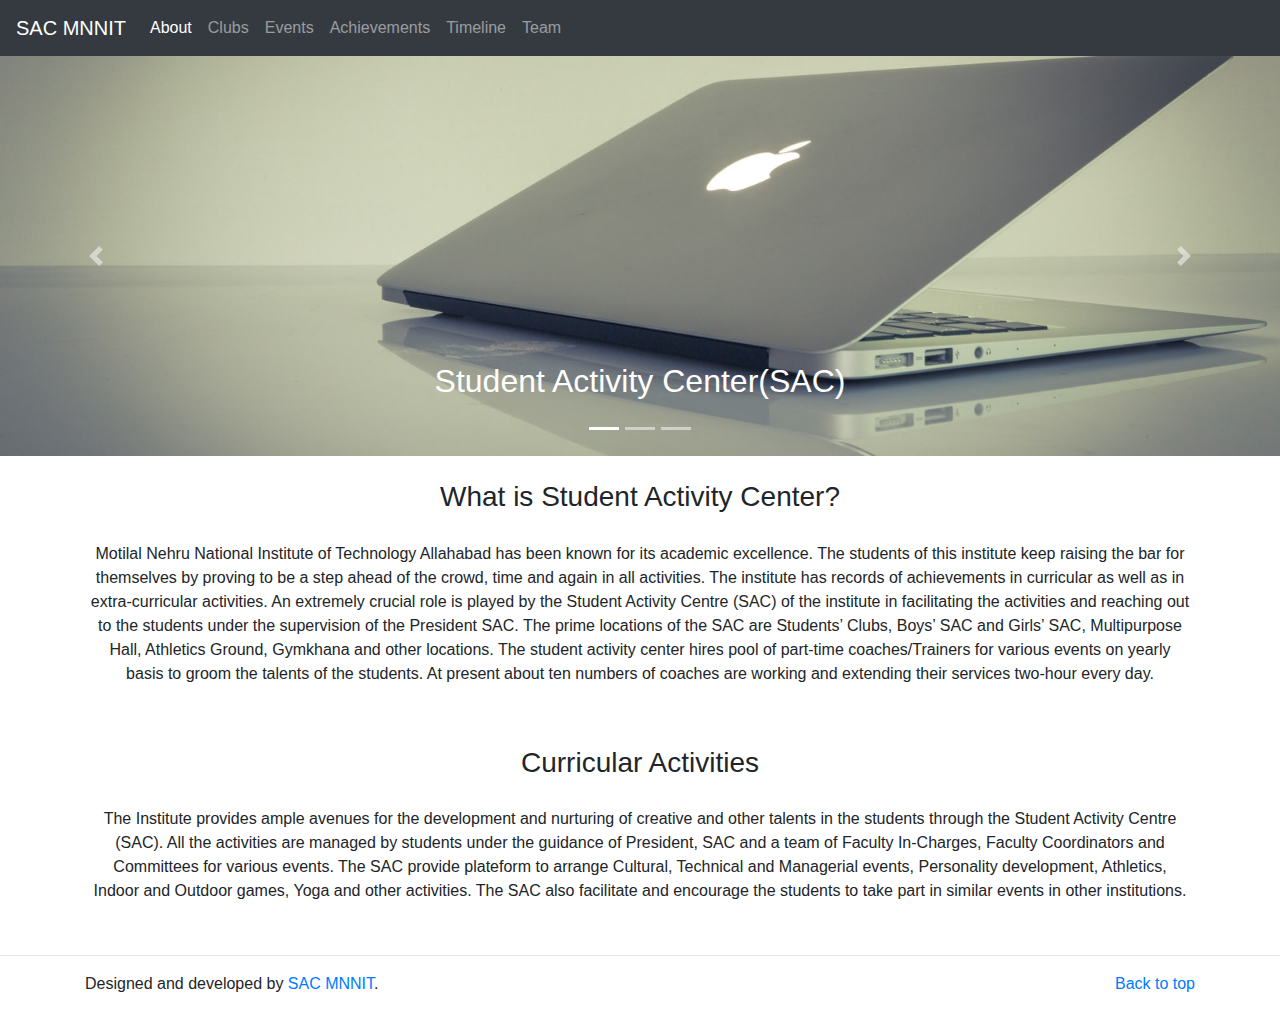
<file: index.html>
<!doctype html>
<html lang="en">

<head>
    <!-- Required meta tags -->
    <meta charset="utf-8">
    <meta name="viewport" content="width=device-width, initial-scale=1, shrink-to-fit=no">
    
    <!-- Bootstrap CSS -->
    <link rel="stylesheet" href="https://stackpath.bootstrapcdn.com/bootstrap/4.4.1/css/bootstrap.min.css"
        integrity="sha384-Vkoo8x4CGsO3+Hhxv8T/Q5PaXtkKtu6ug5TOeNV6gBiFeWPGFN9MuhOf23Q9Ifjh" crossorigin="anonymous">

    <title>SAC MNNIT</title>
</head>

<body>
    <nav class="navbar navbar-expand-lg navbar-dark bg-dark">
        <a class="navbar-brand" href="http://www.mnnit.ac.in/">SAC MNNIT</a>
        <button class="navbar-toggler" type="button" data-toggle="collapse" data-target="#navbarSupportedContent"
            aria-controls="navbarSupportedContent" aria-expanded="false" aria-label="Toggle navigation">
            <span class="navbar-toggler-icon"></span>
        </button>

        <div class="collapse navbar-collapse" id="navbarSupportedContent">
            <ul class="navbar-nav mr-auto">
                <li class="nav-item">
                    <a class="nav-link active" href="#">About</a>
                </li>
                <li class="nav-item">
                    <a class="nav-link" href="pages/clubs.html">Clubs</a>
                </li>
                <li class="nav-item">
                  <a class="nav-link" href="pages/events.html">Events</a>
                </li>
                <li class="nav-item">
                  <a class="nav-link" href="pages/achievements.html">Achievements</a>
                </li>
                <li class="nav-item">
                  <a class="nav-link" href="pages/timeline.html">Timeline</a>
                </li>
                <li class="nav-item">
                  <a class="nav-link" href="pages/team.html">Team</a>
                </li>
            </ul>
        </div>
    </nav>

    <div id="carouselExampleCaptions" class="carousel slide carousel-fade" data-ride="carousel">
        <ol class="carousel-indicators">
            <li data-target="#carouselExampleCaptions" data-slide-to="0" class="active"></li>
            <li data-target="#carouselExampleCaptions" data-slide-to="1"></li>
            <li data-target="#carouselExampleCaptions" data-slide-to="2"></li>
        </ol>
        <div class="carousel-inner">
            <div class="carousel-item active">
                <img src="images/1.jpg" class="d-block w-100" alt="...">
                <div class="carousel-caption d-none d-md-block">
                    <h2>Student Activity Center(SAC)</h2>
                    <p></p>
                </div>
            </div>
            <div class="carousel-item">
                <img src="images/2.jpg" class="d-block w-100" alt="...">
                <div class="carousel-caption d-none d-md-block">
                    <h2>Student Activity Center(SAC)</h2>
                </div>
            </div>
            <div class="carousel-item">
                <img src="images/3.jpg" class="d-block w-100" alt="...">
                <div class="carousel-caption d-none d-md-block">
                    <h2>Student Activity Center(SAC)</h2>
                </div>
            </div>
        </div>
        <a class="carousel-control-prev" href="#carouselExampleCaptions" role="button" data-slide="prev">
            <span class="carousel-control-prev-icon" aria-hidden="true"></span>
            <span class="sr-only">Previous</span>
        </a>
        <a class="carousel-control-next" href="#carouselExampleCaptions" role="button" data-slide="next">
            <span class="carousel-control-next-icon" aria-hidden="true"></span>
            <span class="sr-only">Next</span>
        </a>
    </div>

    <br>

    <div class="container" style="text-align: center;">
      <div class="row">
        <div class="col"><h3>What is Student Activity Center?</h3></div>
      </div>
    </div>
    <div class="container" style="text-align: center;">
      <div class="row">
    <p style="padding: 20px;">Motilal Nehru National Institute of Technology 
      Allahabad has been known for its academic 
      excellence. The students of this institute keep 
      raising the bar for themselves by proving to be a 
      step ahead of the crowd, time and again in all 
      activities. The institute has records of achievements 
      in curricular as well as in extra-curricular activities. 
      An extremely crucial role is played by the Student 
      Activity Centre (SAC) of the institute in facilitating 
      the activities and reaching out to the students under 
      the supervision of the President SAC. The prime 
      locations of the SAC are Students’ Clubs, Boys’ 
      SAC and Girls’ SAC, Multipurpose Hall, Athletics 
      Ground, Gymkhana and other locations. The 
      student activity center hires pool of part-time 
      coaches/Trainers for various events on yearly basis
      to groom the talents of the students. At present 
      about ten numbers of coaches are working and 
      extending their services two-hour every day.</p>
    </div>
  </div>

  <br>

  <div class="container" style="text-align: center;">
    <div class="row">
      <div class="col"><h3>Curricular Activities</h3></div>
    </div>
  </div>
  <div class="container" style="text-align: center;">
    <div class="row">
  <p style="padding: 20px;">The Institute provides ample avenues for the 
    development and nurturing of creative and other 
    talents in the students through the Student Activity 
    Centre (SAC). All the activities are managed by 
    students under the guidance of President, SAC and 
    a team of Faculty In-Charges, Faculty Coordinators 
    and Committees for various events. The SAC 
    provide plateform to arrange Cultural, Technical 
    and Managerial events, Personality development, 
    Athletics, Indoor and Outdoor games, Yoga and 
    other activities. The SAC also facilitate and 
    encourage the students to take part in similar 
    events in other institutions.</p>
  </div>
</div>

  <hr>

    <!-- Footer starts here -->
    <footer class="container">
        <p class="float-right"><a href="#">Back to top</a></p>
        <p>Designed and developed by <a href="http://www.mnnit.ac.in/">SAC MNNIT</a>.</p>
      </footer>

    <!-- Optional JavaScript -->
    <!-- jQuery first, then Popper.js, then Bootstrap JS -->
    <script src="https://code.jquery.com/jquery-3.4.1.slim.min.js"
        integrity="sha384-J6qa4849blE2+poT4WnyKhv5vZF5SrPo0iEjwBvKU7imGFAV0wwj1yYfoRSJoZ+n"
        crossorigin="anonymous"></script>
    <script src="https://cdn.jsdelivr.net/npm/popper.js@1.16.0/dist/umd/popper.min.js"
        integrity="sha384-Q6E9RHvbIyZFJoft+2mJbHaEWldlvI9IOYy5n3zV9zzTtmI3UksdQRVvoxMfooAo"
        crossorigin="anonymous"></script>
    <script src="https://stackpath.bootstrapcdn.com/bootstrap/4.4.1/js/bootstrap.min.js"
        integrity="sha384-wfSDF2E50Y2D1uUdj0O3uMBJnjuUD4Ih7YwaYd1iqfktj0Uod8GCExl3Og8ifwB6"
        crossorigin="anonymous"></script>
</body>

</html>
</file>
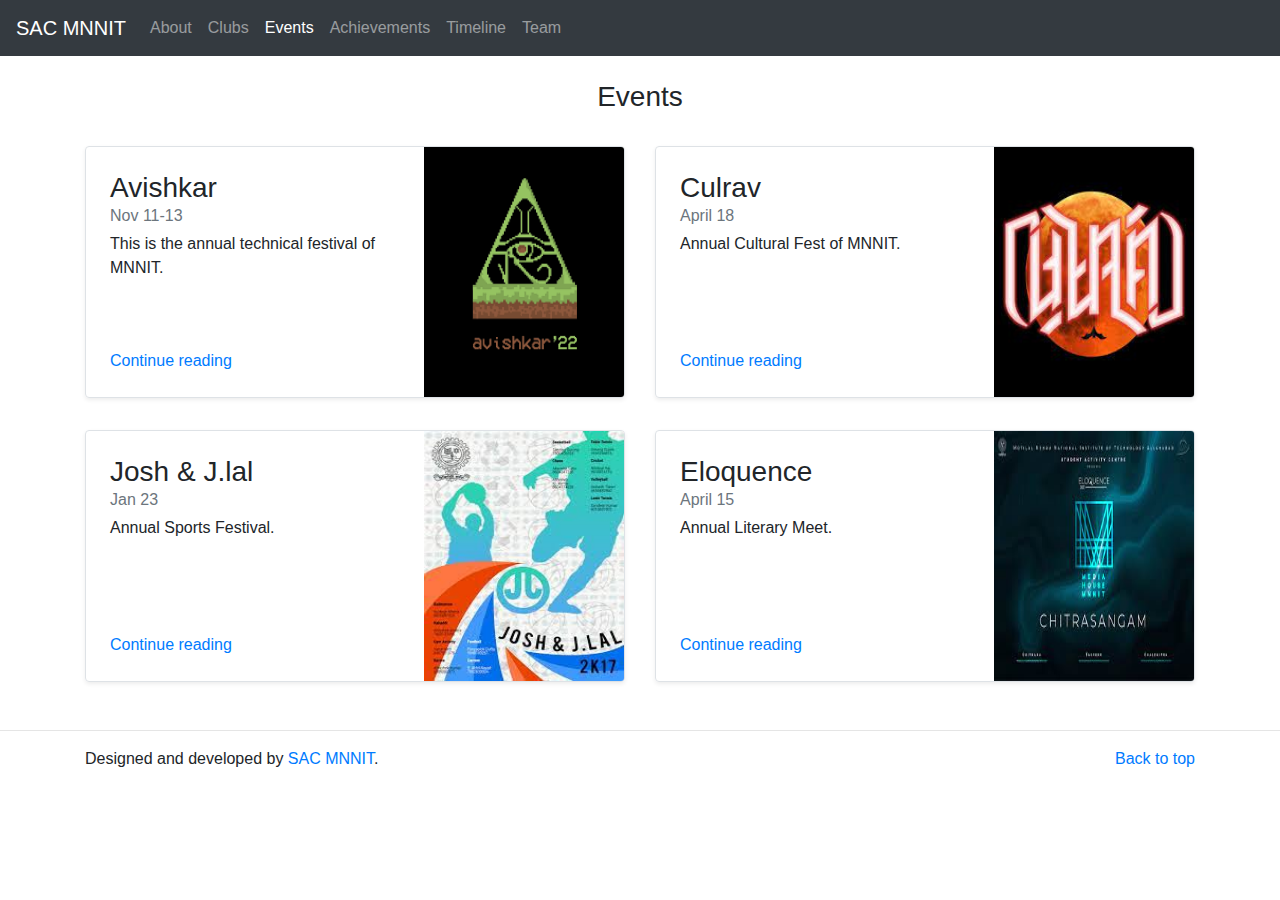
<file: events.html>
<!doctype html>
<html lang="en">

<head>
    <!-- Required meta tags -->
    <meta charset="utf-8">
    <meta name="viewport" content="width=device-width, initial-scale=1, shrink-to-fit=no">
    <meta name="description" content="Welcome to iCoder. A blog for coding enthusiasts">
    
    <!-- Bootstrap CSS -->
    <link rel="stylesheet" href="https://stackpath.bootstrapcdn.com/bootstrap/4.4.1/css/bootstrap.min.css"
        integrity="sha384-Vkoo8x4CGsO3+Hhxv8T/Q5PaXtkKtu6ug5TOeNV6gBiFeWPGFN9MuhOf23Q9Ifjh" crossorigin="anonymous">

    <title>SAC MNNIT</title>
</head>

<body>
    <nav class="navbar navbar-expand-lg navbar-dark bg-dark">
        <a class="navbar-brand" href="http://www.mnnit.ac.in/">SAC MNNIT</a>
        <button class="navbar-toggler" type="button" data-toggle="collapse" data-target="#navbarSupportedContent"
            aria-controls="navbarSupportedContent" aria-expanded="false" aria-label="Toggle navigation">
            <span class="navbar-toggler-icon"></span>
        </button>

        <div class="collapse navbar-collapse" id="navbarSupportedContent">
            <ul class="navbar-nav mr-auto">
                <li class="nav-item">
                    <a class="nav-link" href="index.html">About</a>
                </li>
                <li class="nav-item">
                    <a class="nav-link" href="#">Clubs</a>
                </li>
                <li class="nav-item">
                  <a class="nav-link active" href="#">Events</a>
                </li>
                <li class="nav-item">
                  <a class="nav-link" href="#">Achievements</a>
                </li>
                <li class="nav-item">
                  <a class="nav-link" href="timeline.html">Timeline</a>
                </li>
                <li class="nav-item">
                  <a class="nav-link" href="team.html">Team</a>
                </li>
            </ul>
        </div>
    </nav>

    <br>

<!-- Events Here -->
<div class="container" style="text-align: center;">
  <div class="row">
    <div class="col"><h3>Events</h3></div>
  </div>
</div>
<div class="container my-4">
  <div class="row mb-2">
      <div class="col-md-6">
        <div class="row no-gutters border rounded overflow-hidden flex-md-row mb-4 shadow-sm h-md-250 position-relative">
          <div class="col p-4 d-flex flex-column position-static">
            <!-- <strong class="d-inline-block mb-2 text-primary">World</strong> -->
            <h3 class="mb-0">Avishkar</h3>
            <div class="mb-1 text-muted">Nov 11-13</div>
            <p class="card-text mb-auto">This is the annual technical festival of MNNIT.</p>
            <a href="#" class="stretched-link">Continue reading</a>
          </div>
          <div class="col-auto d-none d-lg-block">
            <img class="bd-placeholder-img" width="200" height="250" src="avishkar.png" alt="">
          </div>
        </div>
      </div>
      <div class="col-md-6">
        <div class="row no-gutters border rounded overflow-hidden flex-md-row mb-4 shadow-sm h-md-250 position-relative">
          <div class="col p-4 d-flex flex-column position-static">
            <!-- <strong class="d-inline-block mb-2 text-success">Design</strong> -->
            <h3 class="mb-0">Culrav</h3>
            <div class="mb-1 text-muted">April 18</div>
            <p class="mb-auto">Annual Cultural Fest of MNNIT.</p>
            <a href="#" class="stretched-link">Continue reading</a>
          </div>
          <div class="col-auto d-none d-lg-block">
              <img class="bd-placeholder-img" width="200" height="250" src="culrav.jfif" alt="">

          </div>
        </div>
      </div>
    </div>
  <div class="row mb-2">
      <div class="col-md-6">
        <div class="row no-gutters border rounded overflow-hidden flex-md-row mb-4 shadow-sm h-md-250 position-relative">
          <div class="col p-4 d-flex flex-column position-static">
            <!-- <strong class="d-inline-block mb-2 text-danger">FrontEnd</strong> -->
            <h3 class="mb-0">Josh & J.lal</h3>
            <div class="mb-1 text-muted">Jan 23</div>
            <p class="card-text mb-auto">Annual Sports Festival.</p>
            <a href="#" class="stretched-link">Continue reading</a>
          </div>
          <div class="col-auto d-none d-lg-block">
            <img class="bd-placeholder-img" width="200" height="250" src="josh.jfif" alt="">
          </div>
        </div>
      </div>
      <div class="col-md-6">
        <div class="row no-gutters border rounded overflow-hidden flex-md-row mb-4 shadow-sm h-md-250 position-relative">
          <div class="col p-4 d-flex flex-column position-static">
            <!-- <strong class="d-inline-block mb-2 text-warning">Python</strong> -->
            <h3 class="mb-0">Eloquence</h3>
            <div class="mb-1 text-muted">April 15</div>
            <p class="mb-auto">Annual Literary Meet.</p>
            <a href="#" class="stretched-link">Continue reading</a>
          </div>
          <div class="col-auto d-none d-lg-block">
              <img class="bd-placeholder-img" width="200" height="250" src="eloquence.jfif" alt="">

          </div>
        </div>
      </div>
    </div>
</div>

  <hr>

    <!-- Footer starts here -->
    <footer class="container">
        <p class="float-right"><a href="#">Back to top</a></p>
        <p>Designed and developed by <a href="http://www.mnnit.ac.in/">SAC MNNIT</a>.</p>
      </footer>

    <!-- Optional JavaScript -->
    <!-- jQuery first, then Popper.js, then Bootstrap JS -->
    <script src="https://code.jquery.com/jquery-3.4.1.slim.min.js"
        integrity="sha384-J6qa4849blE2+poT4WnyKhv5vZF5SrPo0iEjwBvKU7imGFAV0wwj1yYfoRSJoZ+n"
        crossorigin="anonymous"></script>
    <script src="https://cdn.jsdelivr.net/npm/popper.js@1.16.0/dist/umd/popper.min.js"
        integrity="sha384-Q6E9RHvbIyZFJoft+2mJbHaEWldlvI9IOYy5n3zV9zzTtmI3UksdQRVvoxMfooAo"
        crossorigin="anonymous"></script>
    <script src="https://stackpath.bootstrapcdn.com/bootstrap/4.4.1/js/bootstrap.min.js"
        integrity="sha384-wfSDF2E50Y2D1uUdj0O3uMBJnjuUD4Ih7YwaYd1iqfktj0Uod8GCExl3Og8ifwB6"
        crossorigin="anonymous"></script>
</body>

</html>
</file>
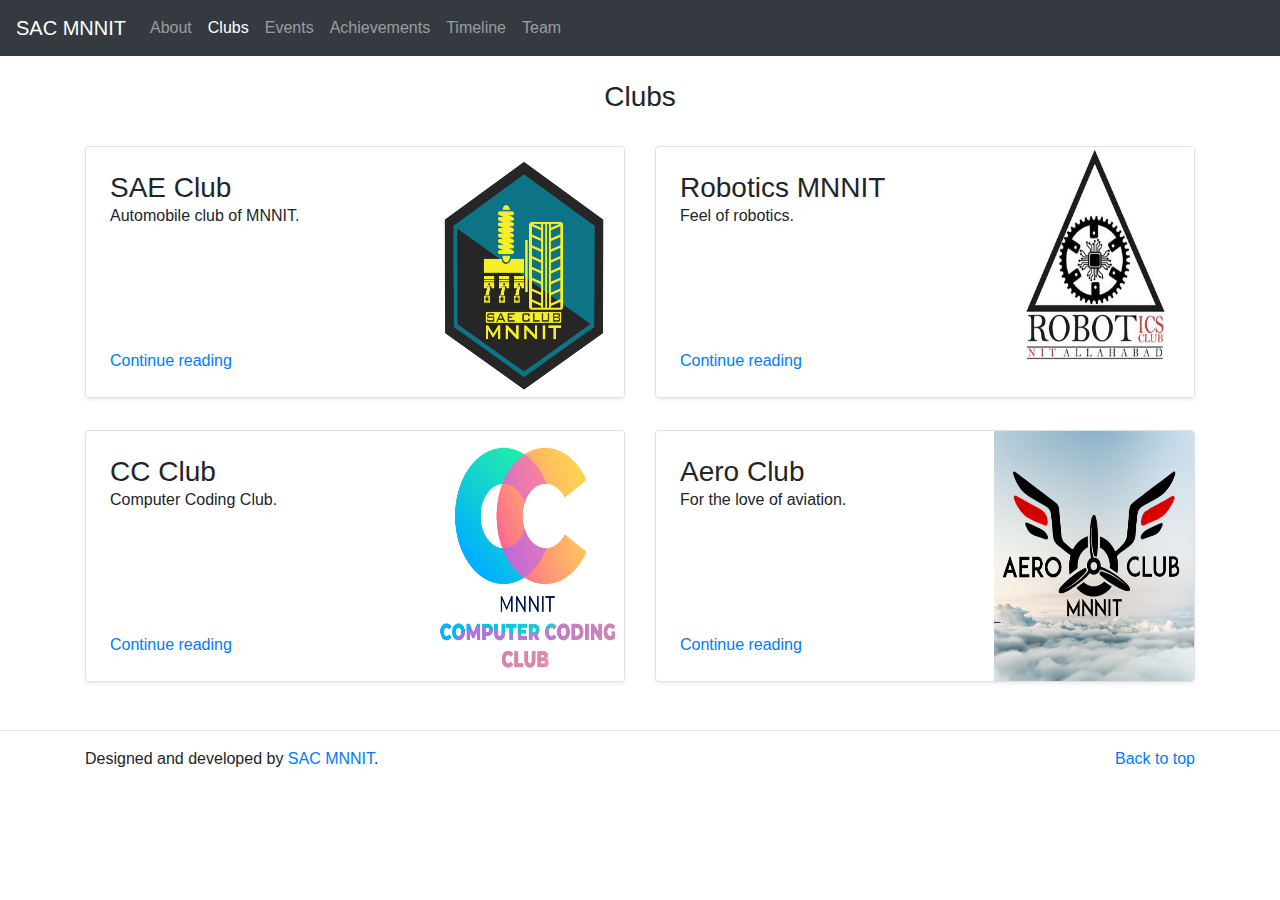
<file: pages/clubs.html>
<!doctype html>
<html lang="en">

<head>
    <!-- Required meta tags -->
    <meta charset="utf-8">
    <meta name="viewport" content="width=device-width, initial-scale=1, shrink-to-fit=no">
    
    <!-- Bootstrap CSS -->
    <link rel="stylesheet" href="https://stackpath.bootstrapcdn.com/bootstrap/4.4.1/css/bootstrap.min.css"
        integrity="sha384-Vkoo8x4CGsO3+Hhxv8T/Q5PaXtkKtu6ug5TOeNV6gBiFeWPGFN9MuhOf23Q9Ifjh" crossorigin="anonymous">

    <title>SAC MNNIT</title>

    <link href="/images/favicon.ico" rel="shortcut icon"/>
</head>

<body>
    <nav class="navbar navbar-expand-lg navbar-dark bg-dark">
        <a class="navbar-brand" href="http://www.mnnit.ac.in/">SAC MNNIT</a>
        <button class="navbar-toggler" type="button" data-toggle="collapse" data-target="#navbarSupportedContent"
            aria-controls="navbarSupportedContent" aria-expanded="false" aria-label="Toggle navigation">
            <span class="navbar-toggler-icon"></span>
        </button>

        <div class="collapse navbar-collapse" id="navbarSupportedContent">
            <ul class="navbar-nav mr-auto">
                <li class="nav-item">
                    <a class="nav-link" href="../index.html">About</a>
                </li>
                <li class="nav-item">
                    <a class="nav-link active" href="#">Clubs</a>
                </li>
                <li class="nav-item">
                  <a class="nav-link" href="events.html">Events</a>
                </li>
                <li class="nav-item">
                  <a class="nav-link" href="achievements.html">Achievements</a>
                </li>
                <li class="nav-item">
                  <a class="nav-link" href="timeline.html">Timeline</a>
                </li>
                <li class="nav-item">
                  <a class="nav-link" href="team.html">Team</a>
                </li>
            </ul>
        </div>
    </nav>

    <br>

<!-- Events Here -->
<div class="container" style="text-align: center;">
  <div class="row">
    <div class="col"><h3>Clubs</h3></div>
  </div>
</div>
<div class="container my-4">
  <div class="row mb-2">
      <div class="col-md-6">
        <div class="row no-gutters border rounded overflow-hidden flex-md-row mb-4 shadow-sm h-md-250 position-relative">
          <div class="col p-4 d-flex flex-column position-static">
            <!-- <strong class="d-inline-block mb-2 text-primary">World</strong> -->
            <h3 class="mb-0">SAE Club</h3>
            <!-- <div class="mb-1 text-muted">Nov 11-13</div> -->
            <p class="card-text mb-auto">Automobile club of MNNIT.</p>
            <a href="#" class="stretched-link">Continue reading</a>
          </div>
          <div class="col-auto d-none d-lg-block">
            <img class="bd-placeholder-img" width="200" height="250" src="../images/sae.png" alt="">
          </div>
        </div>
      </div>
      <div class="col-md-6">
        <div class="row no-gutters border rounded overflow-hidden flex-md-row mb-4 shadow-sm h-md-250 position-relative">
          <div class="col p-4 d-flex flex-column position-static">
            <!-- <strong class="d-inline-block mb-2 text-success">Design</strong> -->
            <h3 class="mb-0">Robotics MNNIT</h3>
            <!-- <div class="mb-1 text-muted">April 18</div> -->
            <p class="mb-auto">Feel of robotics.</p>
            <a href="#" class="stretched-link">Continue reading</a>
          </div>
          <div class="col-auto d-none d-lg-block">
              <img class="bd-placeholder-img" width="200" height="250" src="../images/robotics.jpg" alt="">

          </div>
        </div>
      </div>
    </div>
  <div class="row mb-2">
      <div class="col-md-6">
        <div class="row no-gutters border rounded overflow-hidden flex-md-row mb-4 shadow-sm h-md-250 position-relative">
          <div class="col p-4 d-flex flex-column position-static">
            <!-- <strong class="d-inline-block mb-2 text-danger">FrontEnd</strong> -->
            <h3 class="mb-0">CC Club</h3>
            <!-- <div class="mb-1 text-muted">Jan 23</div> -->
            <p class="card-text mb-auto">Computer Coding Club.</p>
            <a href="#" class="stretched-link">Continue reading</a>
          </div>
          <div class="col-auto d-none d-lg-block">
            <img class="bd-placeholder-img" width="200" height="250" src="../images/cc.png" alt="">
          </div>
        </div>
      </div>
      <div class="col-md-6">
        <div class="row no-gutters border rounded overflow-hidden flex-md-row mb-4 shadow-sm h-md-250 position-relative">
          <div class="col p-4 d-flex flex-column position-static">
            <!-- <strong class="d-inline-block mb-2 text-warning">Python</strong> -->
            <h3 class="mb-0">Aero Club</h3>
            <!-- <div class="mb-1 text-muted">April 15</div> -->
            <p class="mb-auto">For the love of aviation.</p>
            <a href="#" class="stretched-link">Continue reading</a>
          </div>
          <div class="col-auto d-none d-lg-block">
              <img class="bd-placeholder-img" width="200" height="250" src="../images/aero.jpg" alt="">

          </div>
        </div>
      </div>
    </div>
</div>

  <hr>

    <!-- Footer starts here -->
    <footer class="container">
        <p class="float-right"><a href="#">Back to top</a></p>
        <p>Designed and developed by <a href="http://www.mnnit.ac.in/">SAC MNNIT</a>.</p>
      </footer>

    <!-- Optional JavaScript -->
    <!-- jQuery first, then Popper.js, then Bootstrap JS -->
    <script src="https://code.jquery.com/jquery-3.4.1.slim.min.js"
        integrity="sha384-J6qa4849blE2+poT4WnyKhv5vZF5SrPo0iEjwBvKU7imGFAV0wwj1yYfoRSJoZ+n"
        crossorigin="anonymous"></script>
    <script src="https://cdn.jsdelivr.net/npm/popper.js@1.16.0/dist/umd/popper.min.js"
        integrity="sha384-Q6E9RHvbIyZFJoft+2mJbHaEWldlvI9IOYy5n3zV9zzTtmI3UksdQRVvoxMfooAo"
        crossorigin="anonymous"></script>
    <script src="https://stackpath.bootstrapcdn.com/bootstrap/4.4.1/js/bootstrap.min.js"
        integrity="sha384-wfSDF2E50Y2D1uUdj0O3uMBJnjuUD4Ih7YwaYd1iqfktj0Uod8GCExl3Og8ifwB6"
        crossorigin="anonymous"></script>
</body>

</html>
</file>
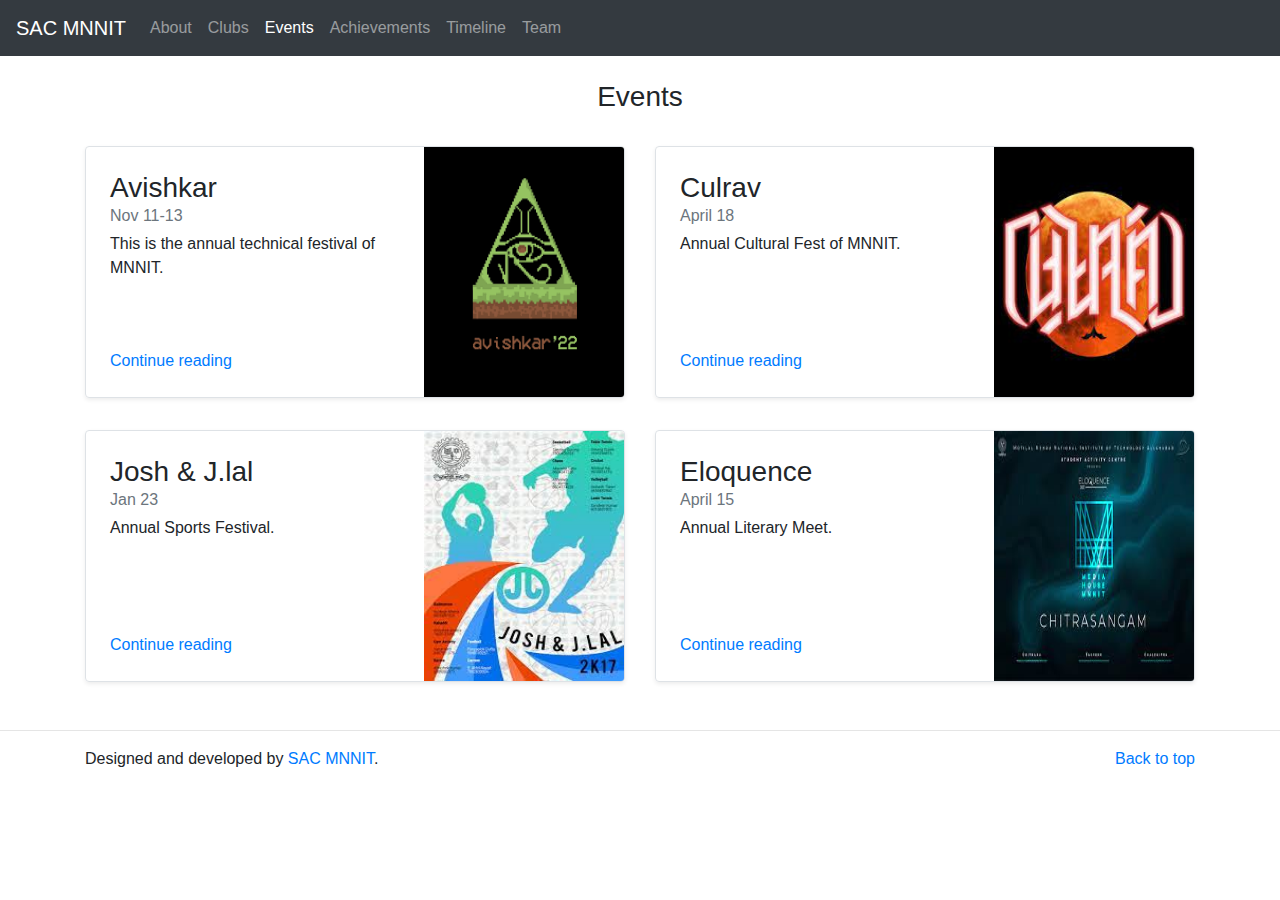
<file: pages/events.html>
<!doctype html>
<html lang="en">

<head>
    <!-- Required meta tags -->
    <meta charset="utf-8">
    <meta name="viewport" content="width=device-width, initial-scale=1, shrink-to-fit=no">
    
    <!-- Bootstrap CSS -->
    <link rel="stylesheet" href="https://stackpath.bootstrapcdn.com/bootstrap/4.4.1/css/bootstrap.min.css"
        integrity="sha384-Vkoo8x4CGsO3+Hhxv8T/Q5PaXtkKtu6ug5TOeNV6gBiFeWPGFN9MuhOf23Q9Ifjh" crossorigin="anonymous">

    <title>SAC MNNIT</title>

    <link href="/images/favicon.ico" rel="shortcut icon"/>
</head>

<body>
    <nav class="navbar navbar-expand-lg navbar-dark bg-dark">
        <a class="navbar-brand" href="http://www.mnnit.ac.in/">SAC MNNIT</a>
        <button class="navbar-toggler" type="button" data-toggle="collapse" data-target="#navbarSupportedContent"
            aria-controls="navbarSupportedContent" aria-expanded="false" aria-label="Toggle navigation">
            <span class="navbar-toggler-icon"></span>
        </button>

        <div class="collapse navbar-collapse" id="navbarSupportedContent">
            <ul class="navbar-nav mr-auto">
                <li class="nav-item">
                    <a class="nav-link" href="../index.html">About</a>
                </li>
                <li class="nav-item">
                    <a class="nav-link" href="clubs.html">Clubs</a>
                </li>
                <li class="nav-item">
                  <a class="nav-link active" href="#">Events</a>
                </li>
                <li class="nav-item">
                  <a class="nav-link" href="achievements.html">Achievements</a>
                </li>
                <li class="nav-item">
                  <a class="nav-link" href="timeline.html">Timeline</a>
                </li>
                <li class="nav-item">
                  <a class="nav-link" href="team.html">Team</a>
                </li>
            </ul>
        </div>
    </nav>

    <br>

<!-- Events Here -->
<div class="container" style="text-align: center;">
  <div class="row">
    <div class="col"><h3>Events</h3></div>
  </div>
</div>
<div class="container my-4">
  <div class="row mb-2">
      <div class="col-md-6">
        <div class="row no-gutters border rounded overflow-hidden flex-md-row mb-4 shadow-sm h-md-250 position-relative">
          <div class="col p-4 d-flex flex-column position-static">
            <!-- <strong class="d-inline-block mb-2 text-primary">World</strong> -->
            <h3 class="mb-0">Avishkar</h3>
            <div class="mb-1 text-muted">Nov 11-13</div>
            <p class="card-text mb-auto">This is the annual technical festival of MNNIT.</p>
            <a href="#" class="stretched-link">Continue reading</a>
          </div>
          <div class="col-auto d-none d-lg-block">
            <img class="bd-placeholder-img" width="200" height="250" src="../images/avishkar.png" alt="">
          </div>
        </div>
      </div>
      <div class="col-md-6">
        <div class="row no-gutters border rounded overflow-hidden flex-md-row mb-4 shadow-sm h-md-250 position-relative">
          <div class="col p-4 d-flex flex-column position-static">
            <!-- <strong class="d-inline-block mb-2 text-success">Design</strong> -->
            <h3 class="mb-0">Culrav</h3>
            <div class="mb-1 text-muted">April 18</div>
            <p class="mb-auto">Annual Cultural Fest of MNNIT.</p>
            <a href="#" class="stretched-link">Continue reading</a>
          </div>
          <div class="col-auto d-none d-lg-block">
              <img class="bd-placeholder-img" width="200" height="250" src="../images/culrav.jfif" alt="">

          </div>
        </div>
      </div>
    </div>
  <div class="row mb-2">
      <div class="col-md-6">
        <div class="row no-gutters border rounded overflow-hidden flex-md-row mb-4 shadow-sm h-md-250 position-relative">
          <div class="col p-4 d-flex flex-column position-static">
            <!-- <strong class="d-inline-block mb-2 text-danger">FrontEnd</strong> -->
            <h3 class="mb-0">Josh & J.lal</h3>
            <div class="mb-1 text-muted">Jan 23</div>
            <p class="card-text mb-auto">Annual Sports Festival.</p>
            <a href="#" class="stretched-link">Continue reading</a>
          </div>
          <div class="col-auto d-none d-lg-block">
            <img class="bd-placeholder-img" width="200" height="250" src="../images/josh.jfif" alt="">
          </div>
        </div>
      </div>
      <div class="col-md-6">
        <div class="row no-gutters border rounded overflow-hidden flex-md-row mb-4 shadow-sm h-md-250 position-relative">
          <div class="col p-4 d-flex flex-column position-static">
            <!-- <strong class="d-inline-block mb-2 text-warning">Python</strong> -->
            <h3 class="mb-0">Eloquence</h3>
            <div class="mb-1 text-muted">April 15</div>
            <p class="mb-auto">Annual Literary Meet.</p>
            <a href="#" class="stretched-link">Continue reading</a>
          </div>
          <div class="col-auto d-none d-lg-block">
              <img class="bd-placeholder-img" width="200" height="250" src="../images/eloquence.jfif" alt="">

          </div>
        </div>
      </div>
    </div>
</div>

  <hr>

    <!-- Footer starts here -->
    <footer class="container">
        <p class="float-right"><a href="#">Back to top</a></p>
        <p>Designed and developed by <a href="http://www.mnnit.ac.in/">SAC MNNIT</a>.</p>
      </footer>

    <!-- Optional JavaScript -->
    <!-- jQuery first, then Popper.js, then Bootstrap JS -->
    <script src="https://code.jquery.com/jquery-3.4.1.slim.min.js"
        integrity="sha384-J6qa4849blE2+poT4WnyKhv5vZF5SrPo0iEjwBvKU7imGFAV0wwj1yYfoRSJoZ+n"
        crossorigin="anonymous"></script>
    <script src="https://cdn.jsdelivr.net/npm/popper.js@1.16.0/dist/umd/popper.min.js"
        integrity="sha384-Q6E9RHvbIyZFJoft+2mJbHaEWldlvI9IOYy5n3zV9zzTtmI3UksdQRVvoxMfooAo"
        crossorigin="anonymous"></script>
    <script src="https://stackpath.bootstrapcdn.com/bootstrap/4.4.1/js/bootstrap.min.js"
        integrity="sha384-wfSDF2E50Y2D1uUdj0O3uMBJnjuUD4Ih7YwaYd1iqfktj0Uod8GCExl3Og8ifwB6"
        crossorigin="anonymous"></script>
</body>

</html>
</file>
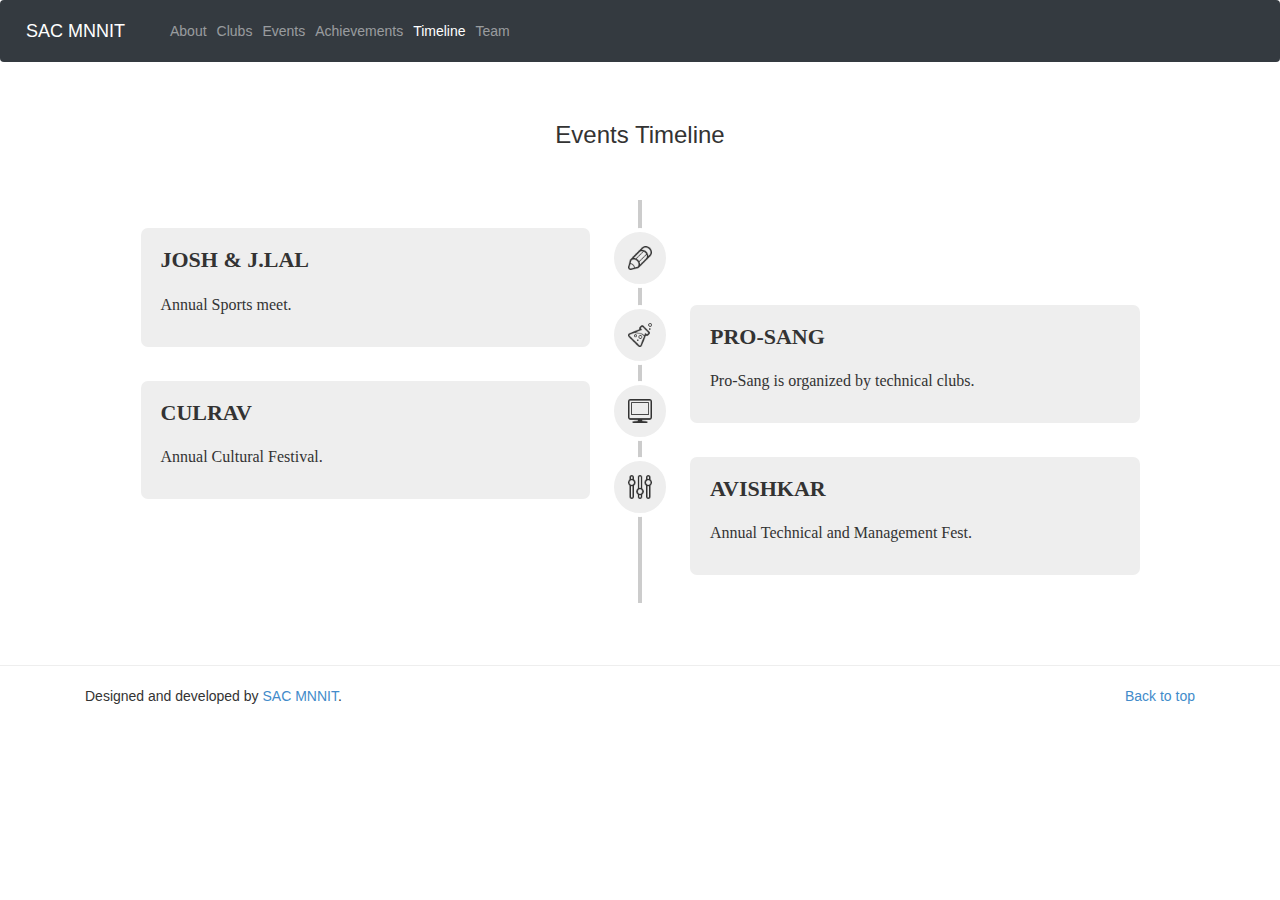
<file: pages/timeline.html>
<!doctype html>
<html lang="en">

<head>
    <!-- Required meta tags -->
    <meta charset="utf-8">
    <meta name="viewport" content="width=device-width, initial-scale=1, shrink-to-fit=no">
    
    <!-- Bootstrap CSS -->
    <link rel="stylesheet" href="https://stackpath.bootstrapcdn.com/bootstrap/4.4.1/css/bootstrap.min.css"
        integrity="sha384-Vkoo8x4CGsO3+Hhxv8T/Q5PaXtkKtu6ug5TOeNV6gBiFeWPGFN9MuhOf23Q9Ifjh" crossorigin="anonymous">
    
        <link rel="stylesheet" type="text/css" href="../css/bootstrap.min.css">
        <link rel="stylesheet" type="text/css" href="../css/timeline-style.css">

    <title>SAC MNNIT</title>
</head>

<body>
    <nav class="navbar navbar-expand-lg navbar-dark bg-dark">
        <a class="navbar-brand" href="http://www.mnnit.ac.in/">SAC MNNIT</a>
        <button class="navbar-toggler" type="button" data-toggle="collapse" data-target="#navbarSupportedContent"
            aria-controls="navbarSupportedContent" aria-expanded="false" aria-label="Toggle navigation">
            <span class="navbar-toggler-icon"></span>
        </button>

        <div class="collapse navbar-collapse" id="navbarSupportedContent">
            <ul class="navbar-nav mr-auto">
                <li class="nav-item">
                    <a class="nav-link" href="../index.html">About</a>
                </li>
                <li class="nav-item">
                    <a class="nav-link" href="clubs.html">Clubs</a>
                </li>
                <li class="nav-item">
                  <a class="nav-link" href="events.html">Events</a>
                </li>
                <li class="nav-item">
                  <a class="nav-link" href="achievements.html">Achievements</a>
                </li>
                <li class="nav-item">
                  <a class="nav-link active" href="#">Timeline</a>
                </li>
                <li class="nav-item">
                  <a class="nav-link" href="team.html">Team</a>
                </li>
            </ul>
        </div>
    </nav>

    <br>

    <!-- timeline -->
<div id="first-section1">
    <div class="container">
        <div class="row" style="text-align: center;">
            <div class="col"><h3>Events Timeline</h3></div>
        </div>
        <div class="row">
            <div class="col-md-12">
                <section id="cd-timeline" class="cd-container">
                    <div class="cd-timeline-block">
                        <div class="cd-timeline-img cd-picture">
                            <img src="../images/first-icon.png" alt="Picture">
                        </div>

                        <div class="cd-timeline-content service-box-content">
                            <h2>Josh & J.lal</h2>
                            <p>Annual Sports meet.</p>
                        </div>
                    </div>

                    <div class="cd-timeline-block">
                        <div class="cd-timeline-img cd-movie">
                            <img src="../images/second-icon.png" alt="Picture">
                        </div>

                        <div class="cd-timeline-content service-box-content">
                            <h2>Pro-Sang</h2>
                            <p>Pro-Sang is organized by technical clubs.</p>
                        </div>
                    </div>

                    <div class="cd-timeline-block">
                        <div class="cd-timeline-img cd-icon">
                            <img src="../images/third-icon.png" alt="Picture">
                        </div>

                        <div class="cd-timeline-content service-box-content">
                            <h2>Culrav</h2>
                            <p>Annual Cultural Festival.</p>
                        </div>
                    </div> 

                    <div class="cd-timeline-block">
                        <div class="cd-timeline-img cd-location">
                            <img src="../images/fourth-icon.png" alt="Picture">
                        </div>

                        <div class="cd-timeline-content service-box-content">
                            <h2>Avishkar</h2>
                            <p>Annual Technical and Management Fest.</p>
                        </div>
                    </div>
                </section>
            </div>
        </div>
    </div>
</div>

  <hr>

    <!-- Footer starts here -->
    <footer class="container">
        <p class="float-right"><a href="#">Back to top</a></p>
        <p>Designed and developed by <a href="http://www.mnnit.ac.in/">SAC MNNIT</a>.</p>
      </footer>

    <!-- Optional JavaScript -->
    <!-- jQuery first, then Popper.js, then Bootstrap JS -->
    <script src="https://code.jquery.com/jquery-3.4.1.slim.min.js"
        integrity="sha384-J6qa4849blE2+poT4WnyKhv5vZF5SrPo0iEjwBvKU7imGFAV0wwj1yYfoRSJoZ+n"
        crossorigin="anonymous"></script>
    <script src="https://cdn.jsdelivr.net/npm/popper.js@1.16.0/dist/umd/popper.min.js"
        integrity="sha384-Q6E9RHvbIyZFJoft+2mJbHaEWldlvI9IOYy5n3zV9zzTtmI3UksdQRVvoxMfooAo"
        crossorigin="anonymous"></script>
    <script src="https://stackpath.bootstrapcdn.com/bootstrap/4.4.1/js/bootstrap.min.js"
        integrity="sha384-wfSDF2E50Y2D1uUdj0O3uMBJnjuUD4Ih7YwaYd1iqfktj0Uod8GCExl3Og8ifwB6"
        crossorigin="anonymous"></script>
</body>

</html>
</file>
<file: css/timeline-style.css>
/* @import url(http://fonts.googleapis.com/css?family=Raleway:400,300,500,600,700,800,900);

@import url(http://fonts.googleapis.com/css?family=Roboto+Slab:400,700,300,100);

@import url(http://fonts.googleapis.com/css?family=Dosis:200,300,400,500,600,700,800); */

html {
    box-sizing: border-box;
}

*, *:before, *:after {
    box-sizing: inherit;
}

.blue {
	color:#06F;
	font-weight:normal;
}

.green {
	color:#0A0;
	font-weight:normal;
}

#top {
    margin-top: -50px;
}

.navbar-default {
    background-color: #98d361;
    border-color: transparent;
}

.navbar-brand p {
    font-family: 'Dosis';
    font-size: 32px;
    font-weight: 600;
    color: #fff;
    text-transform: uppercase;
}

.navbar-brand em {
    font-size: 26px;
    font-style: normal;
}

.nav .navbar-nav {
    text-align: center;
}

.navbar-right a {
    font-family: 'Dosis';
    font-size: 16px;
    color: #eaffd6 !important;
    text-transform: uppercase;
    ;
  padding: 0;
    line-height: 50px;
    position: relative;
    z-index: 211;
    -webkit-transition: all 350ms ease-in-out;
    -moz-transition: all 350ms ease-in-out;
    -o-transition: all 350ms ease-in-out;
    transition: all 350ms ease-in-out;
}

.navbar-right a:hover {
  /*background-color: #fff !important;*/
  /*color: #8bc655 !important;*/;
}

.navbar-right li {
    height: 50px;
    position: relative;
    z-index: 210;
}

.navbar-right li span {
    position: absolute;
    width: 0;
    height: 100%;
    background-color: #fff;
    -webkit-transition: all 250ms ease-in-out;
    -moz-transition: all 250ms ease-in-out;
    -o-transition: all 250ms ease-in-out;
    transition: all 250ms ease-in-out;
    top: 0;
    left: 0;
    z-index: 200;
}

.navbar-right li:hover span {
    width: 100%;
}

.navbar-right li:hover a {
    color: #7cb14a !important;
}

#big-banner {
    background-image: url(../images/big-image.jpg);
	background-position: center;
    background-size: cover;
    margin-top: 50px;
    width: 100%;
    height: 550px;
    background-repeat: no-repeat;
}

#big-banner .main-icons {
    text-align: center;
    margin-top: 180px;
}

#big-banner .main-icons li {
    list-style: none;
    display: inline-block;
    margin-right: 90px;
}

#big-banner .main-icons i {
    font-size: 72px;
    color: #fff;
    display: block;
    padding-bottom: 20px;
}

#big-banner .main-icons i:hover {
    color: #8bc655 !important;
}

#big-banner .main-icons a {
    display: block;
    font-family: 'Dosis';
    font-size: 22px;
    color: #fff;
    text-decoration: none;
    font-weight: 600;
    text-transform: uppercase;
    margin-top: 40px;
}

.heading {
    border-bottom: 4px solid #98d361;
    border-top: 4px solid #98d361;
    width: 100%;
    padding-top: 40px;
    padding-bottom: 40px;
}

/* .heading h2 {
    font-family: 'Dosis';
    font-size: 32px;
    text-transform: uppercase;
    text-align: center;
    padding-top: 10px;
    margin-bottom: 30px;
} */

.triangle {
    margin-left: 45%;
    width: 0;
    height: 0;
    border-left: 60px solid transparent;
    border-right: 60px solid transparent;
    border-top: 45px solid #98d361;
}

.cd-container {
    width: 90%;
    max-width: 1170px;
    margin: 0 auto;
}

.cd-container::after {
    content: '';
    display: table;
    clear: both;
}

#cd-timeline, #cd-timeline-2 {
    position: relative;
    padding: 2em 0;
    margin-top: 2em;
    margin-bottom: 2em;
}

#cd-timeline::before, #cd-timeline-2::before {
    content: '';
    position: absolute;
    top: 0;
    left: 18px;
    height: 100%;
    width: 4px;
    background: #ccc;
}

@media only screen and (min-width: 1170px) {
    #cd-timeline, #cd-timeline-2 {
        margin-top: 3em;
        margin-bottom: 3em;
    }

    #cd-timeline::before, #cd-timeline-2::before {
        left: 50%;
        margin-left: -2px;
    }
}

.cd-timeline-block {
    position: relative;
    margin: 2em 0;
}

.cd-timeline-block:after {
    content: "";
    display: table;
    clear: both;
}

.cd-timeline-block:first-child {
    margin-top: 0;
}

.cd-timeline-block:last-child {
    margin-bottom: 0;
}

@media only screen and (min-width: 1170px) {
    .cd-timeline-block {
        margin: -3em 0;
    }
	
	#cd-timeline-2 .cd-timeline-block {
        margin: -12em 0;
    }
	
	#cd-timeline-2 .cd-timeline-block:first-child {
        margin-top: 0;
    }
	
	#cd-timeline-2 .cd-timeline-block:last-child {
        margin-bottom: 0;
    }

    .cd-timeline-block:first-child {
        margin-top: 0;
    }

    .cd-timeline-block:last-child {
        margin-bottom: 0;
    }
}

.cd-container .projects {
    margin-left: 40px;
}

.cd-timeline-img {
    position: absolute;
    top: 0;
    left: 0;
    width: 40px;
    height: 40px;
    border-radius: 50%;
    border: 4px solid #fff;
    background-color: #eee;
}

.cd-timeline-img img {
    display: block;
    width: 24px;
    height: 24px;
    position: relative;
    left: 50%;
    top: 50%;
    margin-left: -12px;
    margin-top: -12px;
}

.cd-timeline-img:hover {
    background-color: #98d361;
    cursor: pointer;
}

@media only screen and (min-width: 1170px) {
    .cd-timeline-img {
        width: 60px;
        height: 60px;
        left: 50%;
        margin-left: -30px;
    /* Force Hardware Acceleration in WebKit */
        -webkit-transform: translateZ(0);
        -webkit-backface-visibility: hidden;
    }

    .cssanimations .cd-timeline-img.is-hidden {
        visibility: hidden;
    }

    .cssanimations .cd-timeline-img.bounce-in {
        visibility: visible;
        -webkit-animation: cd-bounce-1 0.6s;
        -moz-animation: cd-bounce-1 0.6s;
        animation: cd-bounce-1 0.6s;
    }
}

@-webkit-keyframes cd-bounce-1 {
    0% {
        opacity: 0;
        -webkit-transform: scale(0.5);
    }

    60% {
        opacity: 1;
        -webkit-transform: scale(1.2);
    }

    100% {
        -webkit-transform: scale(1);
    }
}

@-moz-keyframes cd-bounce-1 {
    0% {
        opacity: 0;
        -moz-transform: scale(0.5);
    }

    60% {
        opacity: 1;
        -moz-transform: scale(1.2);
    }

    100% {
        -moz-transform: scale(1);
    }
}

@keyframes cd-bounce-1 {
    0% {
        opacity: 0;
        -webkit-transform: scale(0.5);
        -moz-transform: scale(0.5);
        -ms-transform: scale(0.5);
        -o-transform: scale(0.5);
        transform: scale(0.5);
    }

    60% {
        opacity: 1;
        -webkit-transform: scale(1.2);
        -moz-transform: scale(1.2);
        -ms-transform: scale(1.2);
        -o-transform: scale(1.2);
        transform: scale(1.2);
    }

    100% {
        -webkit-transform: scale(1);
        -moz-transform: scale(1);
        -ms-transform: scale(1);
        -o-transform: scale(1);
        transform: scale(1);
    }
}

.cd-container .projects {
    position: relative;
    float: left;
    background-color: transparent !important;
}

.cd-timeline-content {
    position: relative;
    margin-left: 60px;
    background-color: #eee;
    border-radius: 0.50em;
}

.cd-timeline-content:after {
    content: "";
    display: table;
    clear: both;
}

.cd-timeline-content h2 {
    font-family: 'Dosis';
    font-size: 22px !important;
    font-weight: 600;
    color: #333;
    margin-top: 0;
    padding-bottom: 10px;
    text-transform: uppercase;
}

.cd-timeline-content .cd-read-more, .cd-timeline-content .cd-date {
    display: inline-block;
}

.cd-timeline-content p {
    font-family: 'Dosis';
    font-size: 16px !important;
    color: #333;
    line-height: 24px;
}

.projects img {
    border: 4px solid #eee;
    max-width: 100%;
}

.project-content {
    position: absolute;
    z-index: 999;
    background-color: #eee;
    opacity: 0.9;
    top: 0;
    left: 0;
    width: 100%;
}

.project-content h2 {
    padding-top: 15px;
    padding-left: 15px;
    padding-right: 15px;
    padding-bottom: 10px;
}

.project-content span {
    font-family: 'Dosis';
    font-size: 12px;
    text-transform: uppercase;
    color: #777;
    margin-left: 15px;
    margin-top: -15px;
    padding-bottom: 10px;
    display: block;
}

.cd-timeline-content::before {
    content: '';
    position: absolute;
    top: 16px;
    right: 100%;
    height: 0;
    width: 0;
    border: 7px solid transparent;
    border-right: 7px solid white;
}

@media only screen and (min-width: 768px) {
}

@media only screen and (min-width: 1170px) {
  
    .projects img {
        border: 4px solid #eee;
        max-width: 100%;
    }

    .cd-timeline-content {
        margin-left: 0;
        width: 45%;
    }

    .cd-timeline-content::before {
        display: none;
    }

    .cd-timeline-block:nth-child(even) .cd-timeline-content {
        float: right;
    }

    .cd-timeline-block:nth-child(even) .cd-timeline-content::before {
        top: 24px;
        left: auto;
        right: 100%;
        border-color: transparent;
        border-right-color: white;
    }

    .cd-timeline-block:nth-child(even) .cd-timeline-content .cd-read-more {
        float: right;
    }

    .cd-timeline-block:nth-child(even) .cd-timeline-content .cd-date {
        left: auto;
        right: 122%;
        text-align: right;
    }

    .cssanimations .cd-timeline-content.is-hidden {
        visibility: hidden;
    }

    .cssanimations .cd-timeline-content.bounce-in {
        visibility: visible;
        -webkit-animation: cd-bounce-2 0.6s;
        -moz-animation: cd-bounce-2 0.6s;
        animation: cd-bounce-2 0.6s;
    }
}

@media only screen and (min-width: 1170px) {
  /* inverse bounce effect on even content blocks */
    .cssanimations .cd-timeline-block:nth-child(even) .cd-timeline-content.bounce-in {
        -webkit-animation: cd-bounce-2-inverse 0.6s;
        -moz-animation: cd-bounce-2-inverse 0.6s;
        animation: cd-bounce-2-inverse 0.6s;
    }
}

@-webkit-keyframes cd-bounce-2 {
    0% {
        opacity: 0;
        -webkit-transform: translateX(-100px);
    }

    60% {
        opacity: 1;
        -webkit-transform: translateX(20px);
    }

    100% {
        -webkit-transform: translateX(0);
    }
}

@-moz-keyframes cd-bounce-2 {
    0% {
        opacity: 0;
        -moz-transform: translateX(-100px);
    }

    60% {
        opacity: 1;
        -moz-transform: translateX(20px);
    }

    100% {
        -moz-transform: translateX(0);
    }
}

@keyframes cd-bounce-2 {
    0% {
        opacity: 0;
        -webkit-transform: translateX(-100px);
        -moz-transform: translateX(-100px);
        -ms-transform: translateX(-100px);
        -o-transform: translateX(-100px);
        transform: translateX(-100px);
    }

    60% {
        opacity: 1;
        -webkit-transform: translateX(20px);
        -moz-transform: translateX(20px);
        -ms-transform: translateX(20px);
        -o-transform: translateX(20px);
        transform: translateX(20px);
    }

    100% {
        -webkit-transform: translateX(0);
        -moz-transform: translateX(0);
        -ms-transform: translateX(0);
        -o-transform: translateX(0);
        transform: translateX(0);
    }
}

@-webkit-keyframes cd-bounce-2-inverse {
    0% {
        opacity: 0;
        -webkit-transform: translateX(100px);
    }

    60% {
        opacity: 1;
        -webkit-transform: translateX(-20px);
    }

    100% {
        -webkit-transform: translateX(0);
    }
}

@-moz-keyframes cd-bounce-2-inverse {
    0% {
        opacity: 0;
        -moz-transform: translateX(100px);
    }

    60% {
        opacity: 1;
        -moz-transform: translateX(-20px);
    }

    100% {
        -moz-transform: translateX(0);
    }
}

@keyframes cd-bounce-2-inverse {
    0% {
        opacity: 0;
        -webkit-transform: translateX(100px);
        -moz-transform: translateX(100px);
        -ms-transform: translateX(100px);
        -o-transform: translateX(100px);
        transform: translateX(100px);
    }

    60% {
        opacity: 1;
        -webkit-transform: translateX(-20px);
        -moz-transform: translateX(-20px);
        -ms-transform: translateX(-20px);
        -o-transform: translateX(-20px);
        transform: translateX(-20px);
    }

    100% {
        -webkit-transform: translateX(0);
        -moz-transform: translateX(0);
        -ms-transform: translateX(0);
        -o-transform: translateX(0);
        transform: translateX(0);
    }
}

#cta {
    background-image: url(../images/cta-bg.png);
    background-size: cover;
    background-repeat: no-repeat;
    width: 100%;
    height: 280px;
}

.cd-timeline-block .projects {
    padding-bottom: 60px;
}

#cta h4 {
    margin-top: 100px;
    font-family: 'Dosis';
    font-size: 42px;
    text-align: center;
    text-transform: uppercase;
    font-weight: 500;
    color: #fff;
}

#cta p {
    font-family: 'Dosis';
    font-size: 22px;
    text-align: center;
    text-transform: uppercase;
    font-weight: 400;
    color: #fff;
}

#map {
    background-image: url(../images/map-bg.png);
    background-size: cover;
    background-repeat: no-repeat;
    width: 100%;
    height: 680px;
}

#map h4 {
    margin-top: 100px;
    font-family: 'Dosis';
    font-size: 42px;
    text-align: center;
    text-transform: uppercase;
    font-weight: 500;
    color: #fff;
}

#map p {
    font-family: 'Dosis';
    font-size: 22px;
    text-align: center;
    text-transform: uppercase;
    font-weight: 400;
    color: #fff;
}

.map-content {
    margin-top: 50px;
}

form {
    margin-top: 40px;
    margin-right: 15px;
    margin-left: 15px;
}

input, textarea {
    font-family: 'Dosis';
    font-size: 13px;
    padding: 10px;
    border: 3px solid #eee;
    width: 100%;
    margin-bottom: 25px;
    background-color: #fff;
    outline: none;
}

textarea {
    height: 220px;
    max-height: 220px;
    max-width: 100%;
    line-height: 18px;
    width: 100%;
}

.submit input {
    font-family: 'Dosis';
    font-size: 17px;
    font-weight: 600;
    text-transform: uppercase;
    border: 3px solid #b1e67f;
    width: 160px;
    height: 45px;
    display: block;
    line-height: 22px;
    text-align: center;
    color: #fff;
    text-decoration: none;
    background-color: #98d361;
}

.submit input:hover {
    background-color: #b1e67f;
    border-color: #98d361;
}

form {
    margin-top: 60px;
}

.contact-discription {
    margin-top: 60px;
}

.contact-discription h4 {
    font-family: 'Dosis';
    font-size: 22px;
    font-weight: 600;
    color: #333;
    text-transform: uppercase;
}

.contact-discription p {
    margin-top: 22px;
    font-family: 'Dosis';
    font-size: 16px;
    color: #333;
    font-weight: 500;
    line-height: 20px;
}

#templatemo-map {
    width: 100%;
    height: 380px;
}

/* footer {
    background-color: #98d361;
    margin-top: 40px;
} */

.copyright-text {
    margin-top: 25px;
}

.copyright-text p {
    font-family: 'Dosis';
    font-size: 14px;
    color: #fff;
}

.copyright-text a {
    color: #fff;
}

.copyright-text em {
    font-style: normal;
    color: #fff;
}

.back-to-top {
    margin-top: 15px;
    margin-left: 25%;
    width: 170px;
    height: 34px;
    text-align: center;
    display: inline-block;
}

.back-to-top a {
    font-family: 'Dosis';
    font-size: 17px;
    font-weight: 600;
    text-transform: uppercase;
    border: 3px solid #b1e67f;
    width: 170px;
    height: 40px;
    display: inline-block;
    line-height: 35px;
    text-align: center;
    color: #fff;
    text-decoration: none;
    background-color: #98d361;
}

.back-to-top a:hover {
    background-color: #98d361;
    border-color: #8bc655;
}

.social-icons ul {
    text-align: right;
    margin-top: 15px;
}

.social-icons li {
    list-style: none;
    display: inline-block;
}

.social-icons a {
    color: #fff;
    font-size: 18px;
    text-decoration: none;
    width: 40px;
    height: 40px;
    display: block;
    text-align: center;
    line-height: 35px;
    background-color: #98d361;
    border: 4px solid #b1e67f;
}

.social-icons a:hover {
    background-color: #98d361;
    border-color: #8bc655;
}

@media (max-width:992px) {

    footer {
        text-align: center;
    }

    .back-to-top {
        display: inline-block;
        margin-left: 0%;
    }

    .social-icons ul {
        margin-top: 30px;
        padding-bottom: 15px;
        display: inline-block;
        margin-left: 0px;
        margin-right: 40px;
    }
}

@media (max-width:1170px) {

    .cd-timeline-block .projects {
        padding-bottom: 200px;
    }

    #map {
        margin-top: 40px;
    }
}

@media (max-width:767px) {
    .navbar-default .navbar-toggle {
        border-color: #8bc655;
        color: #fff;
    }

    .navbar-default .navbar-toggle:hover {
        background-color: #98e361;
        color: #fff;
    }

    .navbar-default .navbar-nav>li>a {
        padding-bottom: 13px;
        text-align: center;
        border-color: #8bc655;
        border-top: 1px solid #8bc655;
    }

    .contact {
        border-bottom: 1px solid #8bc655;
    }
}

@media (max-width:992px) {

    #big-banner .main-icons {
        text-align: center;
        margin-top: 180px;
    }

    #big-banner .main-icons li {
        list-style: none;
        display: inline-block;
        margin-right: 60px;
    }

    #big-banner .main-icons i {
        font-size: 42px;
        color: #fff;
        display: block;
        padding-bottom: 20px;
    }

    #big-banner .main-icons i:hover {
        color: #8bc655 !important;
    }

    #big-banner .main-icons a {
        display: block;
        font-family: 'Dosis';
        font-size: 16px;
        color: #fff;
        text-decoration: none;
        font-weight: 600;
        text-transform: uppercase;
        margin-top: 40px;
    }
}

@media (max-width:676px) {

    #big-banner .main-icons {
        text-align: center;
        margin-top: 180px;
    }

    #big-banner .main-icons li {
        list-style: none;
        display: inline-block;
        margin-right: 30px;
    }

    #big-banner .main-icons i {
        font-size: 42px;
        color: #fff;
        display: block;
        padding-bottom: 20px;
    }

    #big-banner .main-icons i:hover {
        color: #8bc655 !important;
    }

    #big-banner .main-icons a {
        display: block;
        font-family: 'Dosis';
        font-size: 14px;
        color: #fff;
        text-decoration: none;
        font-weight: 600;
        text-transform: uppercase;
        margin-top: 40px;
    }
}

.service-box-content {
    padding: 20px;
}

.cd-timeline-content {
    margin-left: 0;
}

.cd-timeline-block {
    overflow: hidden;
}

.cd-timeline-block .projects {
    max-width: 100%;
    overflow: hidden;
    margin: 0;
    position: relative;
}

.cd-timeline-block .projects img {
    width: 100%;
}

@media (max-width:768px) {
    .cd-timeline-content,
  .cd-timeline-block .projects {
        margin-top: 60px;
        padding-bottom: 40px;
    }

    #big-banner .main-icons {
        text-align: center;
        margin-top: 120px;
    }
}

@media (max-width:1170px) {
    .cd-timeline-content,
  .cd-timeline-block .projects {
        margin-top: 60px;
        padding-bottom: 40px;
    }
}

@media (max-width:360px) {

    #big-banner .main-icons {
        text-align: center;
        margin-top: 40px;
    }

    #big-banner .main-icons i {
        font-size: 42px;
        color: #fff;
        display: block;
        padding-bottom: 10px;
    }
}

@media (max-width:360px) {

    #big-banner .main-icons {
        text-align: center;
        margin-top: 120px;
    }
}
</file>
